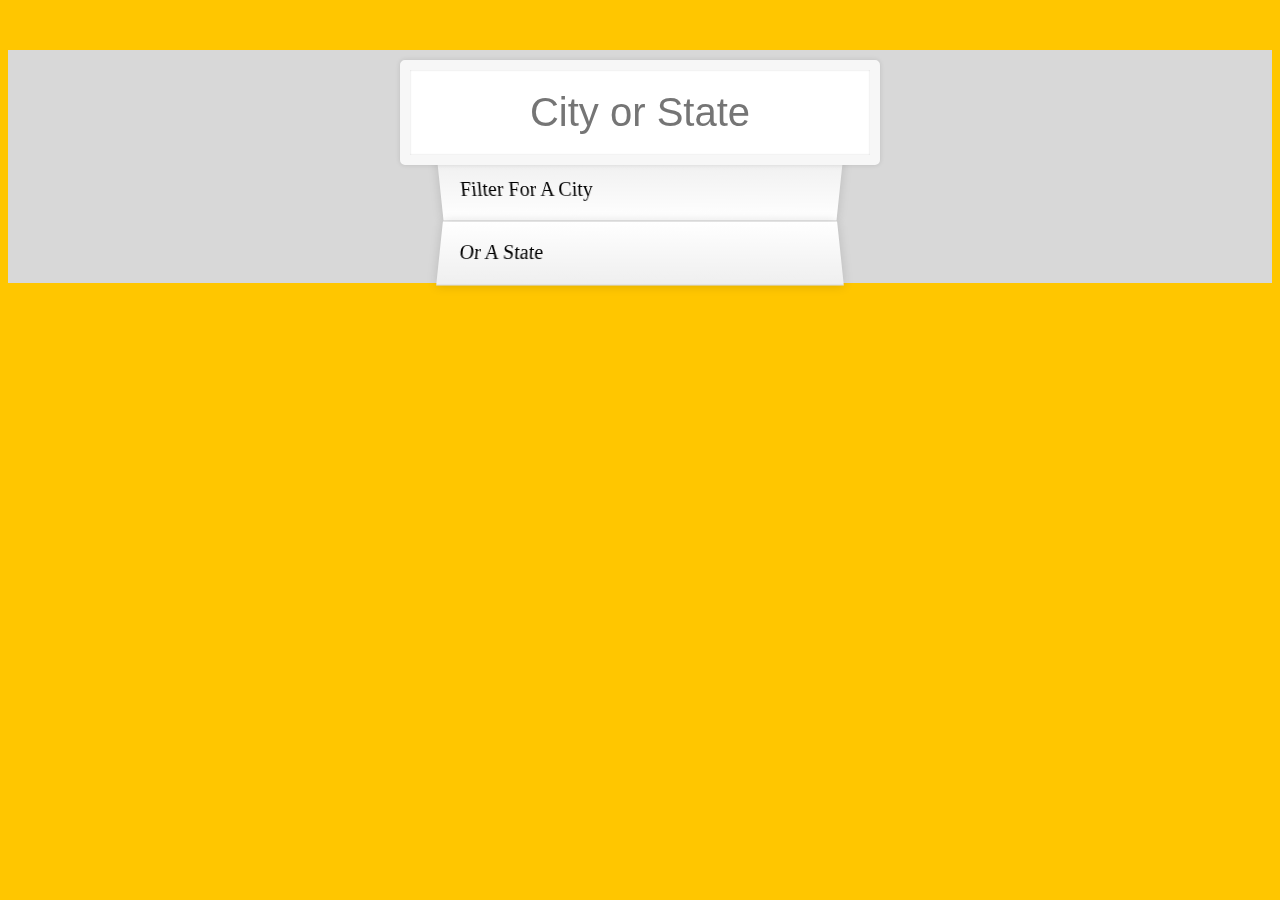
<file: ajax-type-ahead/index.html>
<!DOCTYPE html>
<html lang="en">
  <head>
    <meta charset="UTF-8" />
    <title>Type Ahead 👀</title>
    <link rel="stylesheet" href="style.css" />
  </head>
  <body>
    <form class="search-form">
      <input type="text" class="search" placeholder="City or State" />
      <ul class="suggestions">
        <li>Filter for a city</li>
        <li>or a state</li>
      </ul>
    </form>
    <script src="app.js"></script>
  </body>
</html>
</file>
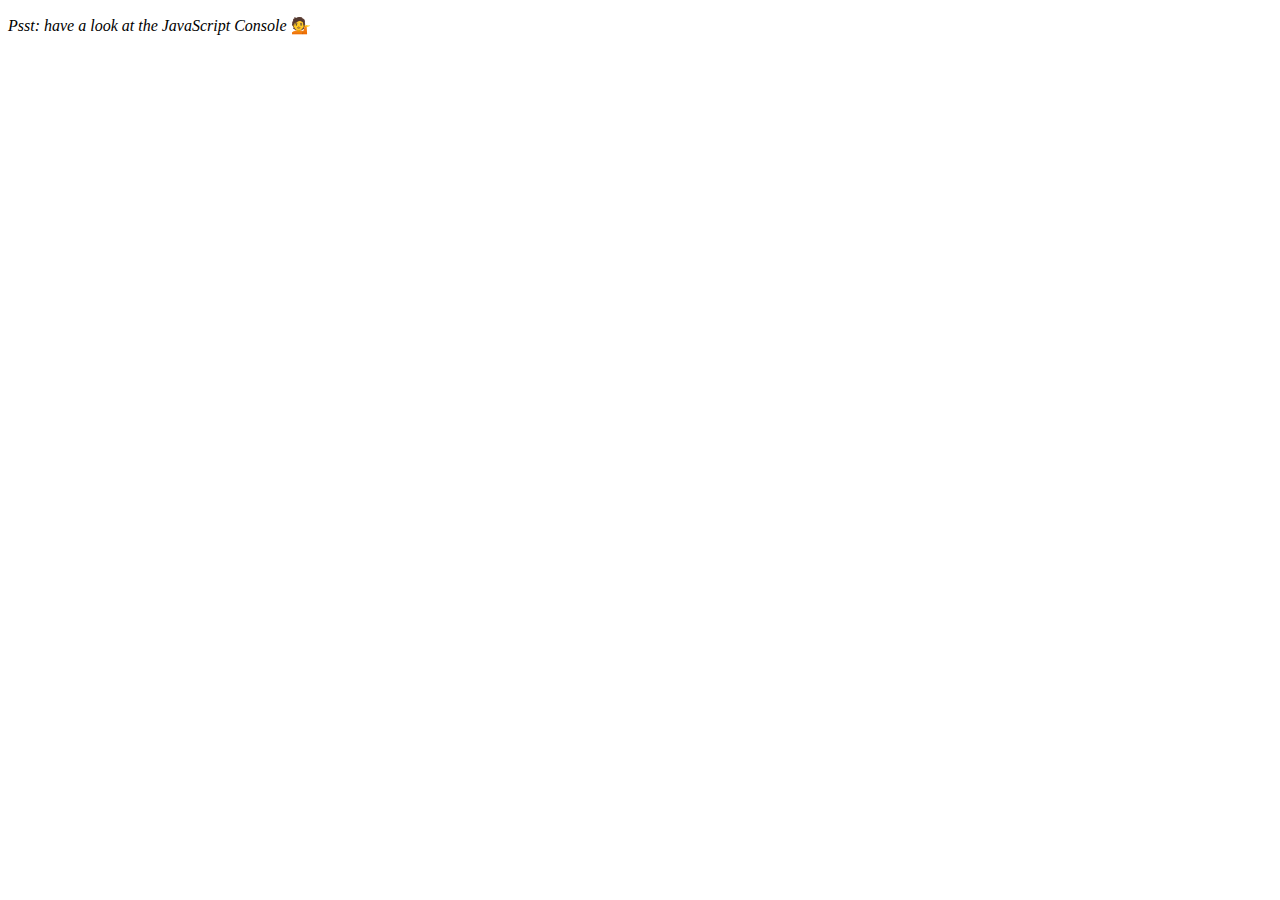
<file: array-cardio-day/index.html>
<!DOCTYPE html>
<html lang="en">
  <head>
    <meta charset="UTF-8" />
    <title>Array Cardio 💪</title>
  </head>
  <body>
    <p><em>Psst: have a look at the JavaScript Console</em> 💁</p>
    <script src="app.js"></script>
  </body>
</html>
</file>
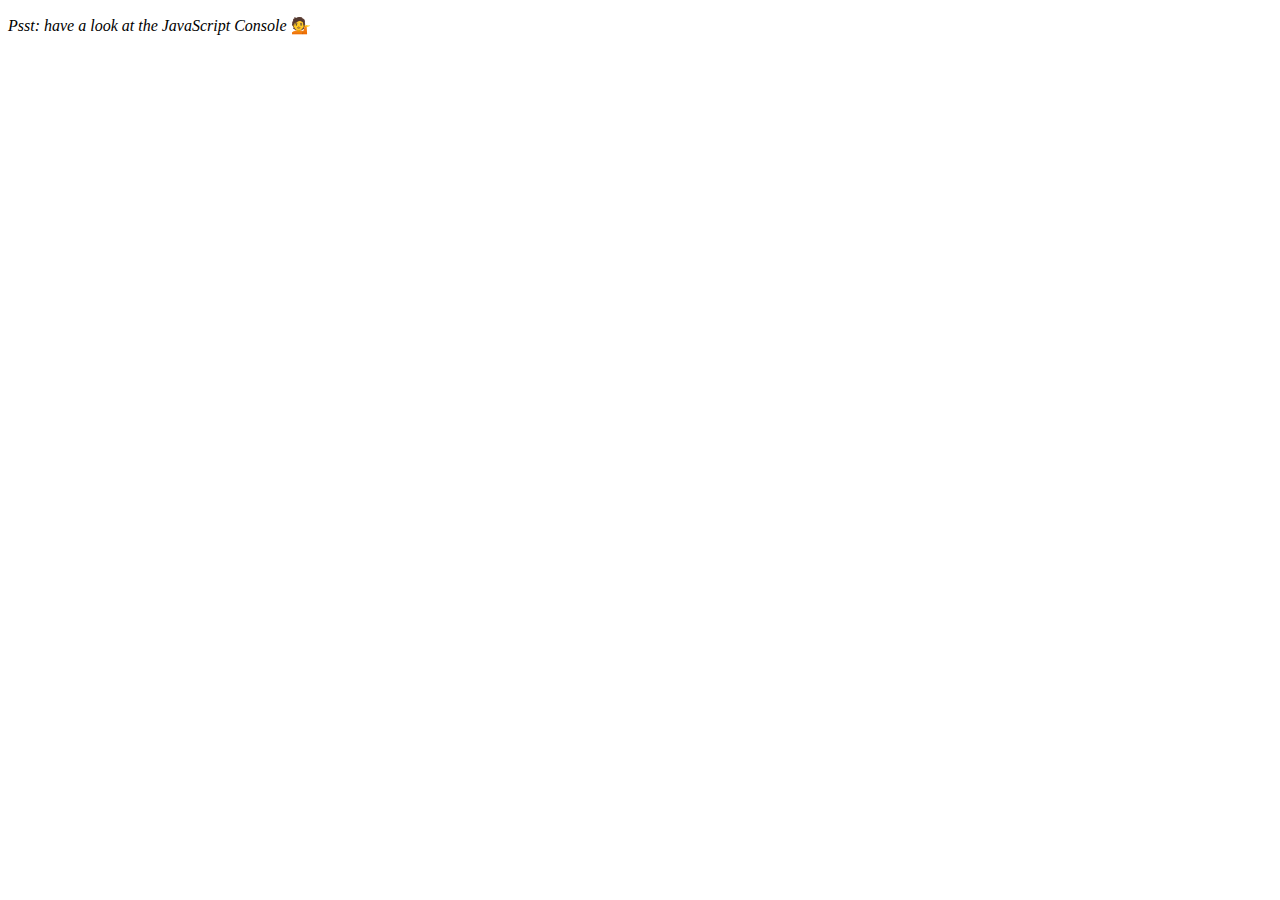
<file: array-cardio-day2/index.html>
<!DOCTYPE html>
<html lang="en">
  <head>
    <meta charset="UTF-8" />
    <title>Array Cardio 💪💪</title>
  </head>
  <body>
    <p><em>Psst: have a look at the JavaScript Console</em> 💁</p>
    <script src="index.js"></script>
  </body>
</html>
</file>
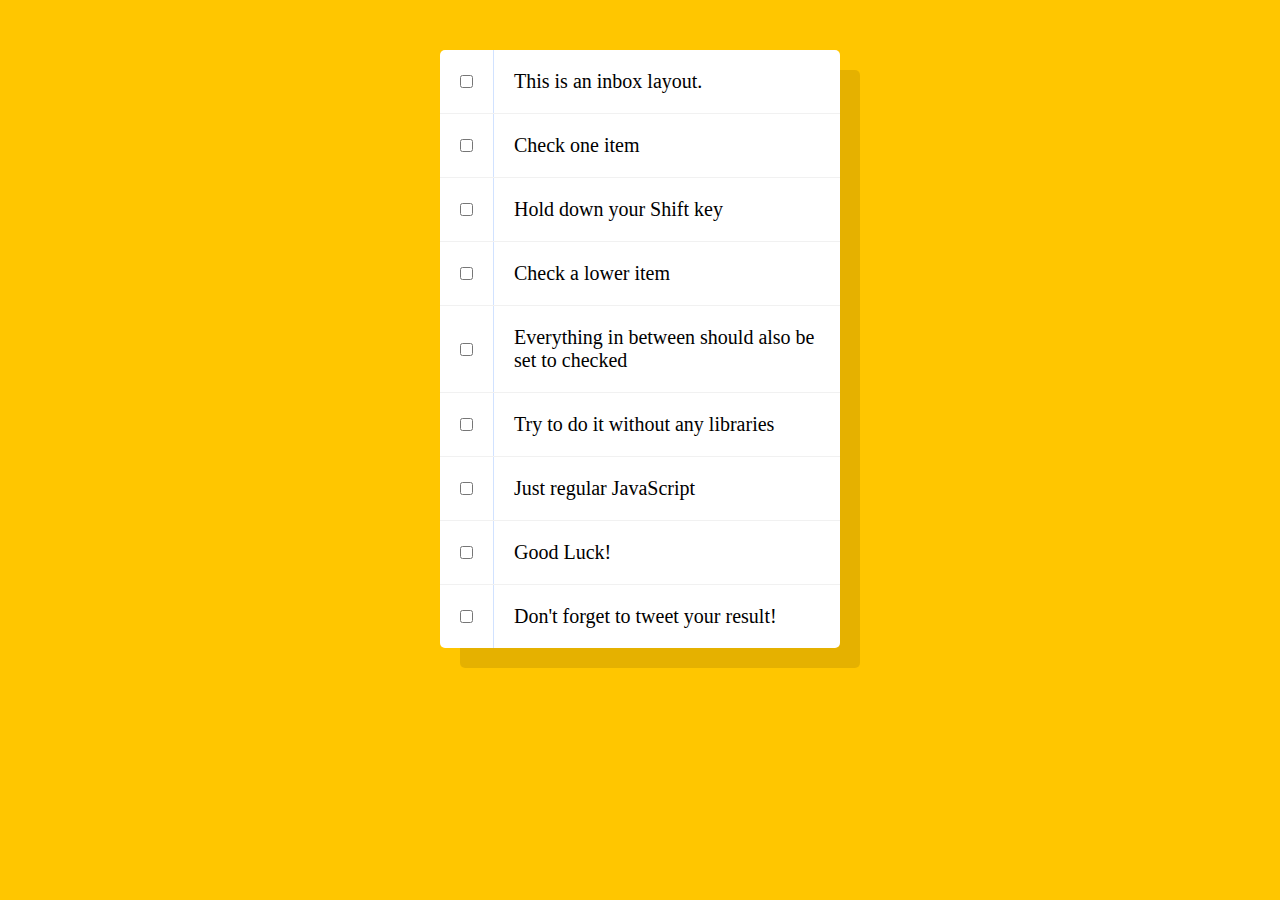
<file: checkMultipleCheckboxes/index.html>
<!DOCTYPE html>
<html lang="en">
  <head>
    <meta charset="UTF-8" />
    <link rel="stylesheet" href="style.css" />
    <title>Hold Shift to Check Multiple Checkboxes</title>
  </head>
  <body>
    <!--
   The following is a common layout you would see in an email client.

   When a user clicks a checkbox, holds Shift, and then clicks another checkbox a few rows down, all the checkboxes inbetween those two checkboxes should be checked.

  -->
    <div class="inbox">
      <div class="item">
        <input type="checkbox" />
        <p>This is an inbox layout.</p>
      </div>
      <div class="item">
        <input type="checkbox" />
        <p>Check one item</p>
      </div>
      <div class="item">
        <input type="checkbox" />
        <p>Hold down your Shift key</p>
      </div>
      <div class="item">
        <input type="checkbox" />
        <p>Check a lower item</p>
      </div>
      <div class="item">
        <input type="checkbox" />
        <p>Everything in between should also be set to checked</p>
      </div>
      <div class="item">
        <input type="checkbox" />
        <p>Try to do it without any libraries</p>
      </div>
      <div class="item">
        <input type="checkbox" />
        <p>Just regular JavaScript</p>
      </div>
      <div class="item">
        <input type="checkbox" />
        <p>Good Luck!</p>
      </div>
      <div class="item">
        <input type="checkbox" />
        <p>Don't forget to tweet your result!</p>
      </div>
    </div>

    <script src="index.js"></script>
  </body>
</html>
</file>
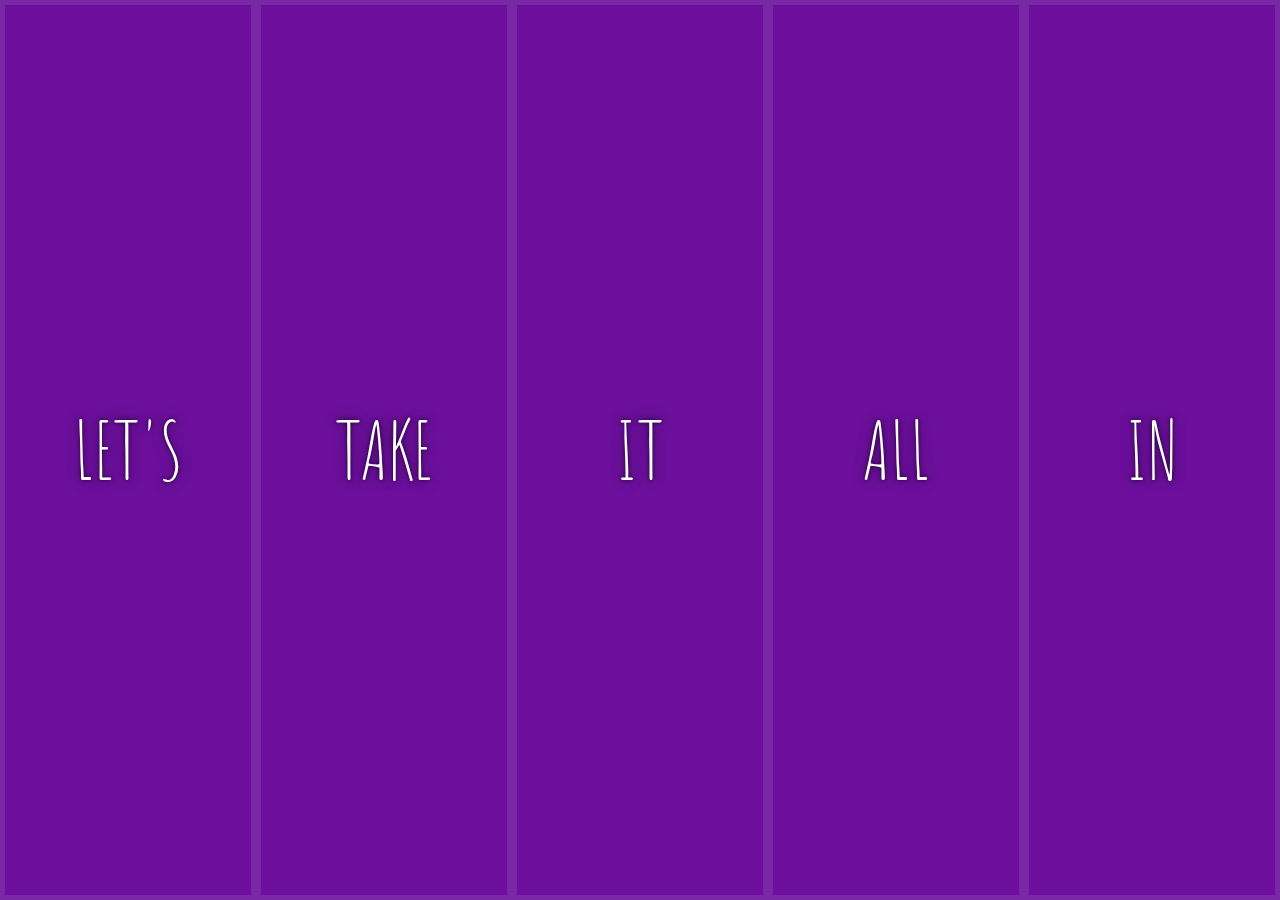
<file: flex-panel-gallery/index.html>
<!DOCTYPE html>
<html lang="en">
  <head>
    <meta charset="UTF-8" />
    <title>Flex Panels 💪</title>
    <link
      href="https://fonts.googleapis.com/css?family=Amatic+SC"
      rel="stylesheet"
      type="text/css"
    />
    <link rel="stylesheet" href="style.css" />
  </head>
  <body>
    <div class="panels">
      <div class="panel panel1">
        <p>Hey</p>
        <p>Let's</p>
        <p>Dance</p>
      </div>
      <div class="panel panel2">
        <p>Give</p>
        <p>Take</p>
        <p>Receive</p>
      </div>
      <div class="panel panel3">
        <p>Experience</p>
        <p>It</p>
        <p>Today</p>
      </div>
      <div class="panel panel4">
        <p>Give</p>
        <p>All</p>
        <p>You can</p>
      </div>
      <div class="panel panel5">
        <p>Life</p>
        <p>In</p>
        <p>Motion</p>
      </div>
    </div>

    <script src="app.js"></script>
  </body>
</html>
</file>
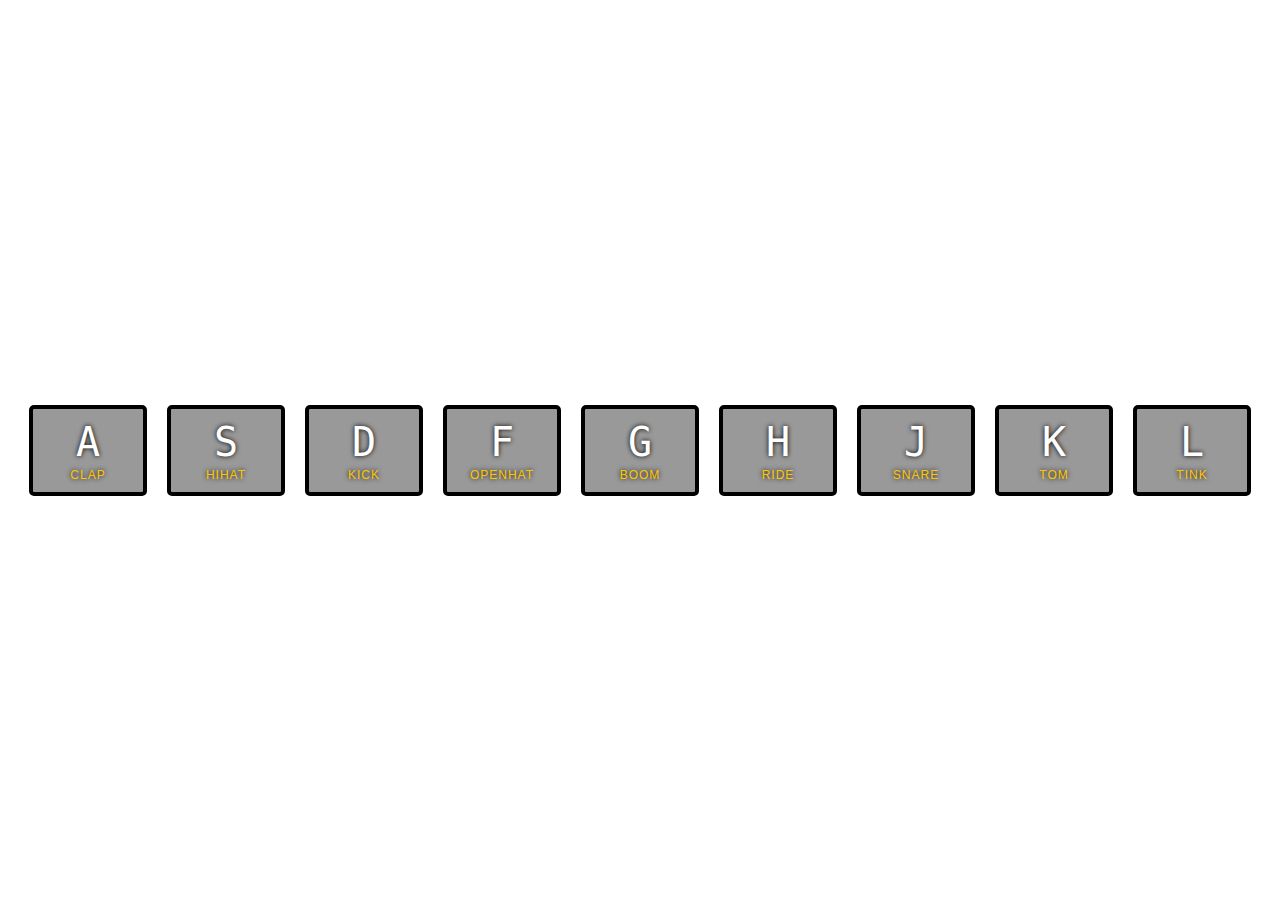
<file: javascript-drum-kit/index.html>
<!DOCTYPE html>
<html lang="en">
  <head>
    <meta charset="UTF-8" />
    <title>JS Drum Kit</title>
    <link rel="stylesheet" href="style.css" />
    <link rel="shortcut icon" href="#" />
  </head>
  <body>
    <div class="keys">
      <div data-key="65" class="key">
        <kbd>A</kbd>
        <span class="sound">clap</span>
      </div>
      <div data-key="83" class="key">
        <kbd>S</kbd>
        <span class="sound">hihat</span>
      </div>
      <div data-key="68" class="key">
        <kbd>D</kbd>
        <span class="sound">kick</span>
      </div>
      <div data-key="70" class="key">
        <kbd>F</kbd>
        <span class="sound">openhat</span>
      </div>
      <div data-key="71" class="key">
        <kbd>G</kbd>
        <span class="sound">boom</span>
      </div>
      <div data-key="72" class="key">
        <kbd>H</kbd>
        <span class="sound">ride</span>
      </div>
      <div data-key="74" class="key">
        <kbd>J</kbd>
        <span class="sound">snare</span>
      </div>
      <div data-key="75" class="key">
        <kbd>K</kbd>
        <span class="sound">tom</span>
      </div>
      <div data-key="76" class="key">
        <kbd>L</kbd>
        <span class="sound">tink</span>
      </div>
    </div>

    <audio data-key="65" src="sounds/clap.wav"></audio>
    <audio data-key="83" src="sounds/hihat.wav"></audio>
    <audio data-key="68" src="sounds/kick.wav"></audio>
    <audio data-key="70" src="sounds/openhat.wav"></audio>
    <audio data-key="71" src="sounds/boom.wav"></audio>
    <audio data-key="72" src="sounds/ride.wav"></audio>
    <audio data-key="74" src="sounds/snare.wav"></audio>
    <audio data-key="75" src="sounds/tom.wav"></audio>
    <audio data-key="76" src="sounds/tink.wav"></audio>

    <script src="app.js"></script>
  </body>
</html>
</file>
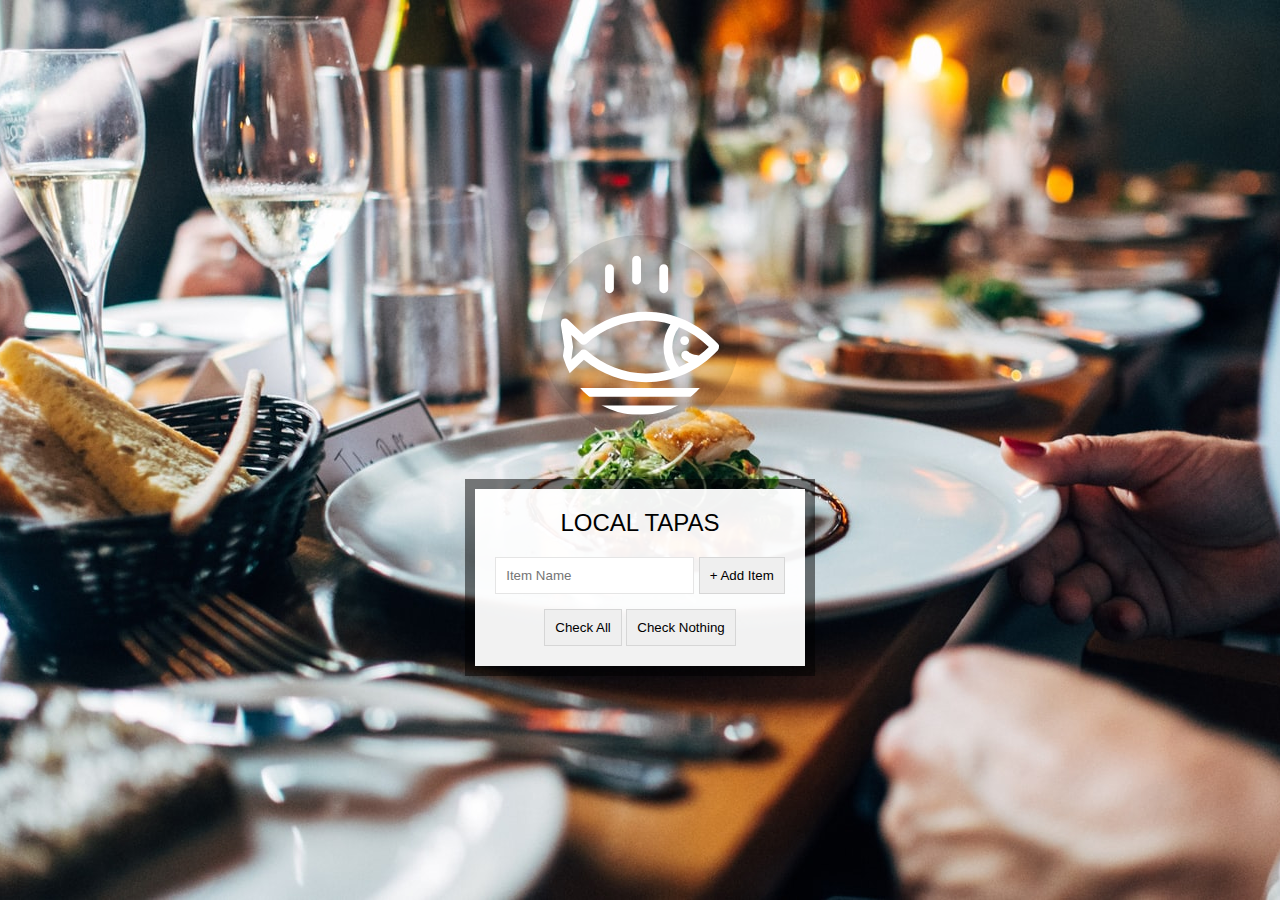
<file: localStorage-delegation/index.html>
<!DOCTYPE html>
<html lang="en">
  <head>
    <meta charset="UTF-8" />
    <title>LocalStorage</title>
    <link rel="stylesheet" href="style.css" />
  </head>
  <body>
    <!--
      Fish SVG Cred:
      https://thenounproject.com/search/?q=fish&i=589236
   -->

    <svg
      xmlns="http://www.w3.org/2000/svg"
      xmlns:xlink="http://www.w3.org/1999/xlink"
      version="1.1"
      x="0px"
      y="0px"
      viewBox="0 0 512 512"
      enable-background="new 0 0 512 512"
      xml:space="preserve"
    >
      <g>
        <path
          d="M495.9,425.3H16.1c-5.2,0-10.1,2.9-12.5,7.6c-2.4,4.7-2.1,10.3,0.9,14.6l39,56.4c2.6,3.8,7,6.1,11.6,6.1h401.7   c4.6,0,9-2.3,11.6-6.1l39-56.4c3-4.3,3.3-9.9,0.9-14.6C506,428.2,501.1,425.3,495.9,425.3z M449.4,481.8H62.6L43,453.6H469   L449.4,481.8z"
        />
        <path
          d="M158.3,122c7.8,0,14.1-6.3,14.1-14.1V43.4c0-7.8-6.3-14.1-14.1-14.1c-7.8,0-14.1,6.3-14.1,14.1v64.5   C144.2,115.7,150.5,122,158.3,122z"
        />
        <path
          d="M245.1,94.7c7.8,0,14.1-6.3,14.1-14.1V16.1c0-7.8-6.3-14.1-14.1-14.1C237.3,2,231,8.3,231,16.1v64.5   C231,88.4,237.3,94.7,245.1,94.7z"
        />
        <path
          d="M331.9,122c7.8,0,14.1-6.3,14.1-14.1V43.4c0-7.8-6.3-14.1-14.1-14.1s-14.1,6.3-14.1,14.1v64.5   C317.8,115.7,324.1,122,331.9,122z"
        />
        <path
          d="M9.6,385.2c5.3,2.8,11.8,1.9,16.2-2.2l50.6-47.7c56.7,46.5,126.6,71.9,198.3,71.9c0,0,0,0,0,0   c87.5,0,169.7-36.6,231.4-103.2c5-5.4,5-13.8,0-19.2c-61.8-66.5-144-103.2-231.4-103.2c-72,0-142.2,25.6-199,72.5l-50-47.1   c-4.4-4.1-10.9-5-16.2-2.2c-5.3,2.8-8.3,8.7-7.4,14.6l11.6,75L2.2,370.6C1.3,376.5,4.2,382.4,9.6,385.2z M380.9,230.8   c34.9,14.3,67.2,35.7,95.3,63.6c-10.1,10-20.8,19.2-31.9,27.5c-22.4-3.3-29.6-8.8-30.7-9.7c-4-5.7-11.8-7.7-18.1-4.4   c-6.9,3.6-9.5,12.2-5.9,19.1c1.9,3.5,7.3,10.3,22.4,16c-10.1,5.7-20.5,10.7-31.1,15.1C352.4,320.2,352.4,268.6,380.9,230.8z    M36.3,255.6l29.4,27.7c5.3,5,13.6,5.1,19.1,0.3c53.2-47.6,120.7-73.7,190-73.7c26.9,0,53.2,3.9,78.5,11.3   c-29.3,44.6-29.3,102,0,146.6c-25.3,7.4-51.6,11.3-78.5,11.3c-69,0-136.3-26-189.4-73.2c-2.7-2.4-13.4-6.3-19.1,0.3l-30.1,28.3   l5.7-40C42.2,293,36.3,255.6,36.3,255.6z"
        />
        <circle cx="398.8" cy="273.8" r="14.1" />
      </g>
    </svg>

    <div class="wrapper">
      <h2>LOCAL TAPAS</h2>
      <p></p>
      <ul class="plates">
        <li>Loading Tapas...</li>
      </ul>
      <form class="add-items">
        <input type="text" name="item" placeholder="Item Name" required />
        <input type="submit" value="+ Add Item" />
      </form>
      <div class="btns">
        <button id="allCheck">Check All</button>
        <button id="zeroCheck">Check Nothing</button>
      </div>
    </div>

    <script>
      const addItems = document.querySelector(".add-items");
      const itemsList = document.querySelector(".plates");
      const items = JSON.parse(localStorage.getItem("items")) || []; // Take the elements from local storage if There are or an empty array

      const allCheck = document.getElementById("allCheck");
      const zeroCheck = document.getElementById("zeroCheck");

      function addItem(e) {
        e.preventDefault();

        const text = this.querySelector("[name=item]").value;
        const item = {
          text,
          done: false,
        };

        items.push(item);
        populateList(items, itemsList);
        localStorage.setItem("items", JSON.stringify(items));
        this.reset();
      }

      function populateList(plates = [], platesList) {
        platesList.innerHTML = plates
          .map((plate, i) => {
            return `
            <li>
              <input type="checkbox" data-index=${i} id="item${i}" ${
              plate.done ? "checked" : ""
            } />
              <label for="item${i}">${plate.text}</label>
              <button class="delete" data-index=${i}>X</button>
            </li>
          `;
          })
          .join("");
      }

      function toggleDone(e) {
        if (!e.target.matches("input")) return; // Skip this unless it's an input
        const el = e.target;
        const index = el.dataset.index;
        items[index].done = !items[index].done;
        localStorage.setItem("items", JSON.stringify(items));
        populateList(items, itemsList);
      }

      function selectAll() {
        items.forEach((item) => {
          item.done = true;
        });

        localStorage.setItem("items", JSON.stringify(items));
        populateList(items, itemsList);
      }

      function deSelectAll() {
        items.forEach((item) => {
          item.done = false;
        });

        localStorage.setItem("items", JSON.stringify(items));
        populateList(items, itemsList);
      }

      function deleteItem(e) {
        if (!e.target.matches("button")) return; // Skip this unless it´s a button
        const el = e.target;
        const index = el.dataset.index;
        items.splice(index, 1);
        localStorage.setItem("items", JSON.stringify(items));
        populateList(items, itemsList);
      }

      addItems.addEventListener("submit", addItem);
      itemsList.addEventListener("click", toggleDone);

      allCheck.addEventListener("click", selectAll);
      zeroCheck.addEventListener("click", deSelectAll);

      itemsList.addEventListener("click", deleteItem);

      populateList(items, itemsList);
    </script>
  </body>
</html>
</file>
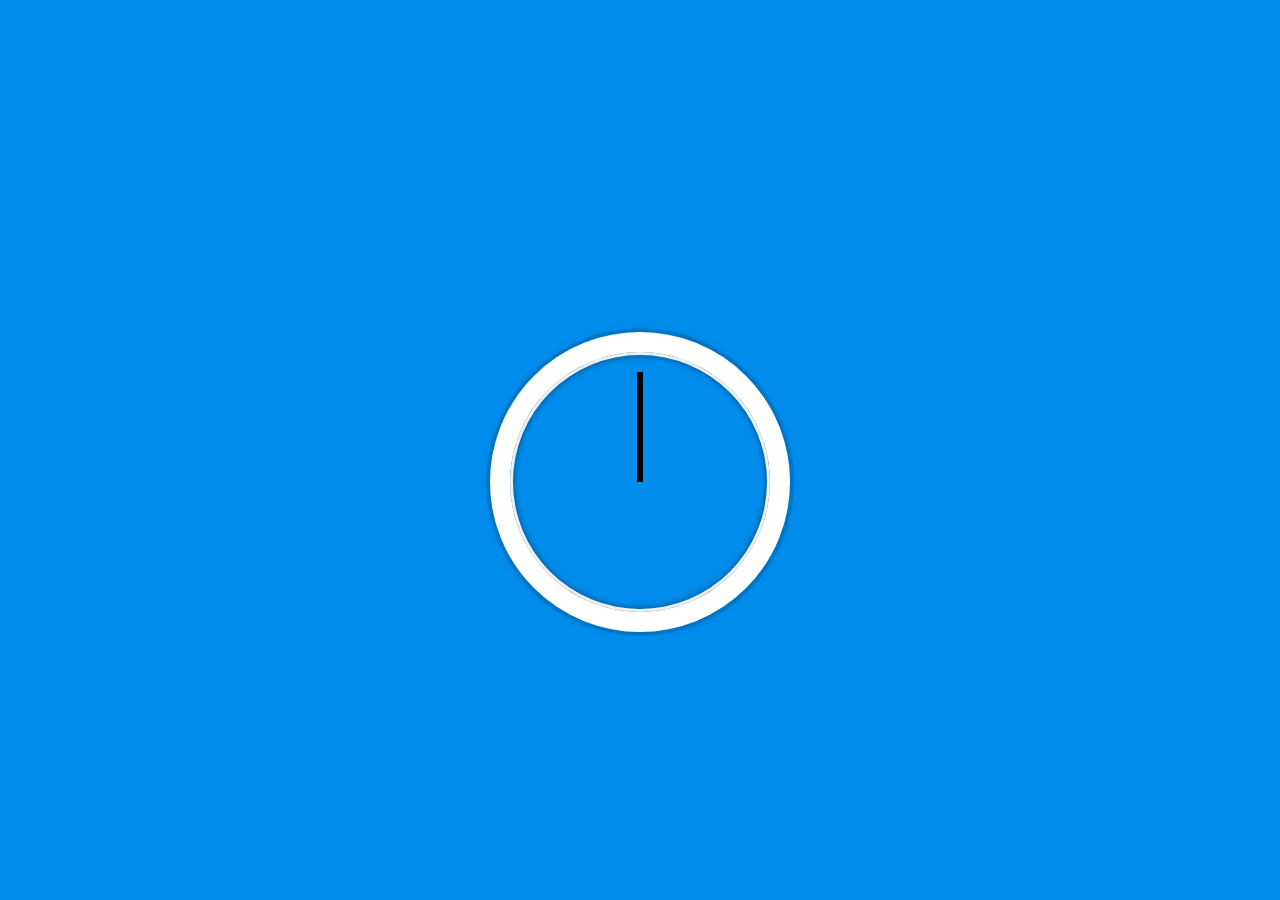
<file: clock/index-START.html>
<!DOCTYPE html>
<html lang="en">
  <head>
    <meta charset="UTF-8" />
    <link rel="stylesheet" href="style.css" />
    <title>JS + CSS Clock</title>
  </head>
  <body>
    <div>
      <p><span class="time"></span></p>
    </div>
    <div class="clock">
      <div class="clock-face">
        <div class="hand hour-hand"></div>
        <div class="hand min-hand"></div>
        <div class="hand second-hand"></div>
      </div>
    </div>

    <script src="app.js"></script>
  </body>
</html>
</file>
<file: ajax-type-ahead/style.css>
html {
  box-sizing: border-box;
  background: #ffc600;
  font-family: "helvetica neue";
  font-size: 20px;
  font-weight: 200;
}

body {
  background-color: #d8d8d8;
}

*,
*:before,
*:after {
  box-sizing: inherit;
}

input {
  width: 100%;
  padding: 20px;
}

.search-form {
  max-width: 400px;
  margin: 50px auto;
}

input.search {
  margin: 0;
  text-align: center;
  outline: 0;
  border: 10px solid #f7f7f7;
  width: 120%;
  left: -10%;
  position: relative;
  top: 10px;
  z-index: 2;
  border-radius: 5px;
  font-size: 40px;
  box-shadow: 0 0 5px rgba(0, 0, 0, 0.12), inset 0 0 2px rgba(0, 0, 0, 0.19);
}

.suggestions {
  margin: 0;
  padding: 0;
  position: relative;
  /* perspective: 20px; */
}

.suggestions li {
  background: white;
  list-style: none;
  border-bottom: 1px solid #d8d8d8;
  box-shadow: 0 0 10px rgba(0, 0, 0, 0.14);
  margin: 0;
  padding: 20px;
  transition: background 0.2s;
  display: flex;
  justify-content: space-between;
  text-transform: capitalize;
}

.suggestions li:nth-child(even) {
  transform: perspective(100px) rotateX(3deg) translateY(2px) scale(1.001);
  background: linear-gradient(to bottom, #ffffff 0%, #efefef 100%);
}

.suggestions li:nth-child(odd) {
  transform: perspective(100px) rotateX(-3deg) translateY(3px);
  background: linear-gradient(to top, #ffffff 0%, #efefef 100%);
}

span.population {
  font-size: 15px;
}

.hl {
  background: #ffc600;
}
</file>
<file: checkMultipleCheckboxes/style.css>
html {
  font-family: sans-serif;
  background: #ffc600;
}

.inbox {
  max-width: 400px;
  margin: 50px auto;
  background: white;
  border-radius: 5px;
  box-shadow: 20px 20px 0px rgba(0, 0, 0, 0.1);
}

.item {
  display: flex;
  align-items: center;
  border-bottom: 1px solid #f1f1f1;
}

.item:last-child {
  border-bottom: 0;
}

input:checked + p {
  background: #f9f9f9;
  text-decoration: line-through;
}

input[type="checkbox"] {
  margin: 20px;
}

p {
  margin: 0;
  padding: 20px;
  transition: background 0.2s;
  flex: 1;
  font-family: "helvetica neue";
  font-size: 20px;
  font-weight: 200;
  border-left: 1px solid #d1e2ff;
}
</file>
<file: flex-panel-gallery/style.css>
html {
  box-sizing: border-box;
  background: #ffc600;
  font-family: "helvetica neue";
  font-size: 20px;
  font-weight: 200;
}

body {
  margin: 0;
}

*,
*:before,
*:after {
  box-sizing: inherit;
}

.panels {
  min-height: 100vh;
  overflow: hidden;

  display: flex;
}

.panel {
  background: #6b0f9c;
  box-shadow: inset 0 0 0 5px rgba(255, 255, 255, 0.1);
  color: white;
  text-align: center;
  align-items: center;
  /* Safari transitionend event.propertyName === flex */
  /* Chrome + FF transitionend event.propertyName === flex-grow */
  transition: font-size 0.7s cubic-bezier(0.61, -0.19, 0.7, -0.11),
    flex 0.7s cubic-bezier(0.61, -0.19, 0.7, -0.11), background 0.2s;
  font-size: 20px;
  background-size: cover;
  background-position: center;
  flex: 1;
  display: flex;
  align-items: center;
  justify-content: center;
  flex-direction: column;
}

.panel1 {
  background-image: url(https://source.unsplash.com/gYl-UtwNg_I/1500x1500);
}
.panel2 {
  background-image: url(https://source.unsplash.com/rFKUFzjPYiQ/1500x1500);
}
.panel3 {
  background-image: url(https://images.unsplash.com/photo-1465188162913-8fb5709d6d57?ixlib=rb-0.3.5&q=80&fm=jpg&crop=faces&cs=tinysrgb&w=1500&h=1500&fit=crop&s=967e8a713a4e395260793fc8c802901d);
}
.panel4 {
  background-image: url(https://source.unsplash.com/ITjiVXcwVng/1500x1500);
}
.panel5 {
  background-image: url(https://source.unsplash.com/3MNzGlQM7qs/1500x1500);
}

/* Flex Children */
.panel > * {
  margin: 0;
  width: 100%;
  transition: transform 0.5s;
  flex: 1 0 auto;
  display: flex;
  justify-content: center;
  align-items: center;
}

.panel > *:first-child {
  transform: translateY(-100%);
}
.panel.open-active > *:first-child {
  transform: translateY(0);
}
.panel > *:last-child {
  transform: translateY(100%);
}
.panel.open-active > *:last-child {
  transform: translateY(0);
}

.panel p {
  text-transform: uppercase;
  font-family: "Amatic SC", cursive;
  text-shadow: 0 0 4px rgba(0, 0, 0, 0.72), 0 0 14px rgba(0, 0, 0, 0.45);
  font-size: 2em;
}

.panel p:nth-child(2) {
  font-size: 4em;
}

.panel.open {
  font-size: 40px;
  flex: 5;
}
</file>
<file: javascript-drum-kit/style.css>
html {
  font-size: 10px;
  background: url('https://i.imgur.com/b9r5sEL.jpg') bottom center;
  background-size: cover;
}

body,html {
  margin: 0;
  padding: 0;
  font-family: sans-serif;
}

.keys {
  display: flex;
  flex: 1;
  min-height: 100vh;
  align-items: center;
  justify-content: center;
}

.key {
  border: .4rem solid black;
  border-radius: .5rem;
  margin: 1rem;
  font-size: 1.5rem;
  padding: 1rem .5rem;
  transition: all .07s ease;
  width: 10rem;
  text-align: center;
  color: white;
  background: rgba(0,0,0,0.4);
  text-shadow: 0 0 .5rem black;
}

.playing {
  transform: scale(1.1);
  border-color: #ffc600;
  box-shadow: 0 0 1rem #ffc600;
}

kbd {
  display: block;
  font-size: 4rem;
}

.sound {
  font-size: 1.2rem;
  text-transform: uppercase;
  letter-spacing: .1rem;
  color: #ffc600;
}
</file>
<file: localStorage-delegation/style.css>
html {
  box-sizing: border-box;
  background: url("oh-la-la.jpeg") center no-repeat;
  background-size: cover;
  min-height: 100vh;
  display: flex;
  justify-content: center;
  align-items: center;
  text-align: center;
  font-family: Futura, "Trebuchet MS", Arial, sans-serif;
}

*,
*:before,
*:after {
  box-sizing: inherit;
}

svg {
  fill: white;
  background: rgba(0, 0, 0, 0.1);
  padding: 20px;
  border-radius: 50%;
  width: 200px;
  margin-bottom: 50px;
}

.wrapper {
  padding: 20px;
  max-width: 350px;
  background: rgba(255, 255, 255, 0.95);
  box-shadow: 0 0 0 10px rgba(0, 0, 0, 0.5);
}

h2 {
  text-align: center;
  margin: 0;
  font-weight: 200;
}

.plates {
  margin: 0;
  padding: 0;
  text-align: left;
  list-style: none;
}

.plates li {
  border-bottom: 1px solid rgba(0, 0, 0, 0.2);
  padding: 10px 0;
  font-weight: 100;
  display: flex;
}

.plates label {
  flex: 1;
  cursor: pointer;
}

.plates input {
  display: none;
}

.plates input + label:before {
  content: "⬜️";
  margin-right: 10px;
}

.plates input:checked + label:before {
  content: "🌮";
}

.add-items {
  margin-top: 20px;
}

.add-items input,
.btns button {
  padding: 10px;
  outline: 0;
  border: 1px solid rgba(0, 0, 0, 0.1);
}

.btns button {
  margin-top: 15px;
}

button.delete {
  border: 0;
  background-color: transparent;
  padding: 0;
  margin-left: 10px;
  outline: none;
}
</file>
<file: clock/style.css>
@import url("https://fonts.googleapis.com/css2?family=Squada+One&display=swap");

html {
  background: #018ded url(https://unsplash.it/1500/1000?image=881&blur=5);
  background-size: cover;
  font-family: "helvetica neue";
  text-align: center;
  font-size: 10px;
}

* {
  box-sizing: border-box;
}

body {
  margin: 0;
  font-size: 2rem;
  display: flex;
  flex-direction: column;
  justify-content: center;
  align-items: center;
  flex: 1;
  min-height: 100vh;
}

.clock {
  width: 30rem;
  height: 30rem;
  border: 20px solid white;
  border-radius: 50%;
  margin: 50px auto;
  position: relative;
  padding: 2rem;
  box-shadow: 0 0 0 4px rgba(0, 0, 0, 0.1), inset 0 0 0 3px #efefef,
    inset 0 0 10px black, 0 0 10px rgba(0, 0, 0, 0.2);
}

.clock-face {
  position: relative;
  width: 100%;
  height: 100%;
  transform: translateY(-3px); /* account for the height of the clock hands */
}

.hand {
  width: 50%;
  height: 6px;
  background: black;
  position: absolute;
  top: 50%;
  transform-origin: 100%;
  transform: rotate(90deg);
  transition: all 0.05s;
  transition-timing-function: cubic-bezier(0.1, 2.7, 0.58, 1);
}

div > p > span.time {
  text-align: center;
  text-anchor: middle;
  font-size: 6rem;
  font-weight: bold;
  font-family: monospace, "Squada One", cursive;
  letter-spacing: 1.5px;
  display: inline-block;
}
</file>
